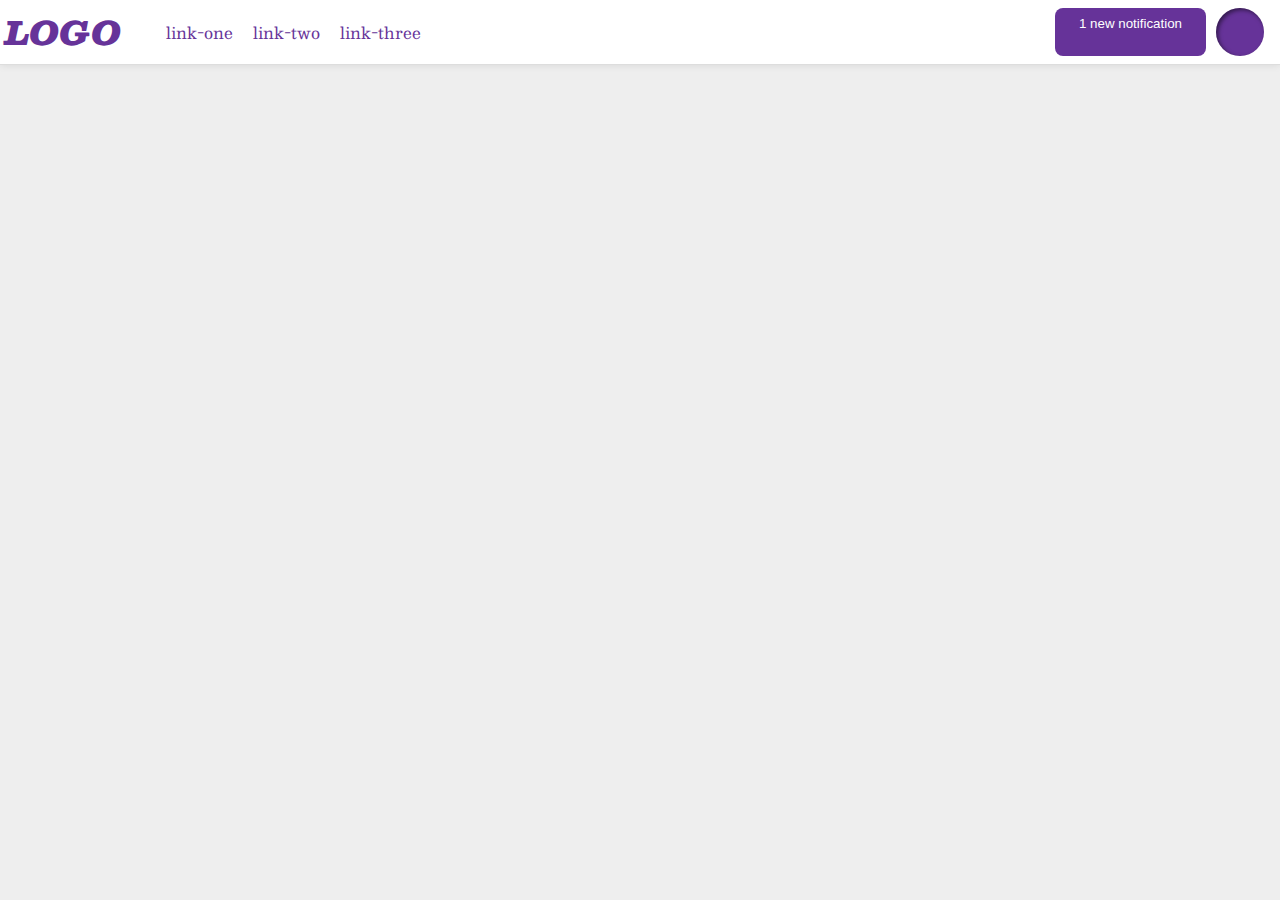
<file: foundations/flex/03-flex-header-2/index.html>
<!DOCTYPE html>
<html lang="en">
  <head>
    <meta charset="UTF-8">
    <meta http-equiv="X-UA-Compatible" content="IE=edge">
    <meta name="viewport" content="width=device-width, initial-scale=1.0">
    <title>Flex Header 2</title>
    <link rel="stylesheet" href="style.css">
  </head>
  <body>
    <div class="header">
      <div class="left-part">
        <div class="logo">
          LOGO
        </div>
        <ul class="links">
          <li><a href="https://google.com">link-one</a></li>
          <li><a href="https://google.com">link-two</a></li>
          <li><a href="https://google.com">link-three</a></li>
        </ul>
      </div>
      <div class="right-part">
        <button class="notifications">
          1 new notification
        </button>
        <div class="profile-image"></div>
      </div>
    </div>
  </body>
</html>
</file>
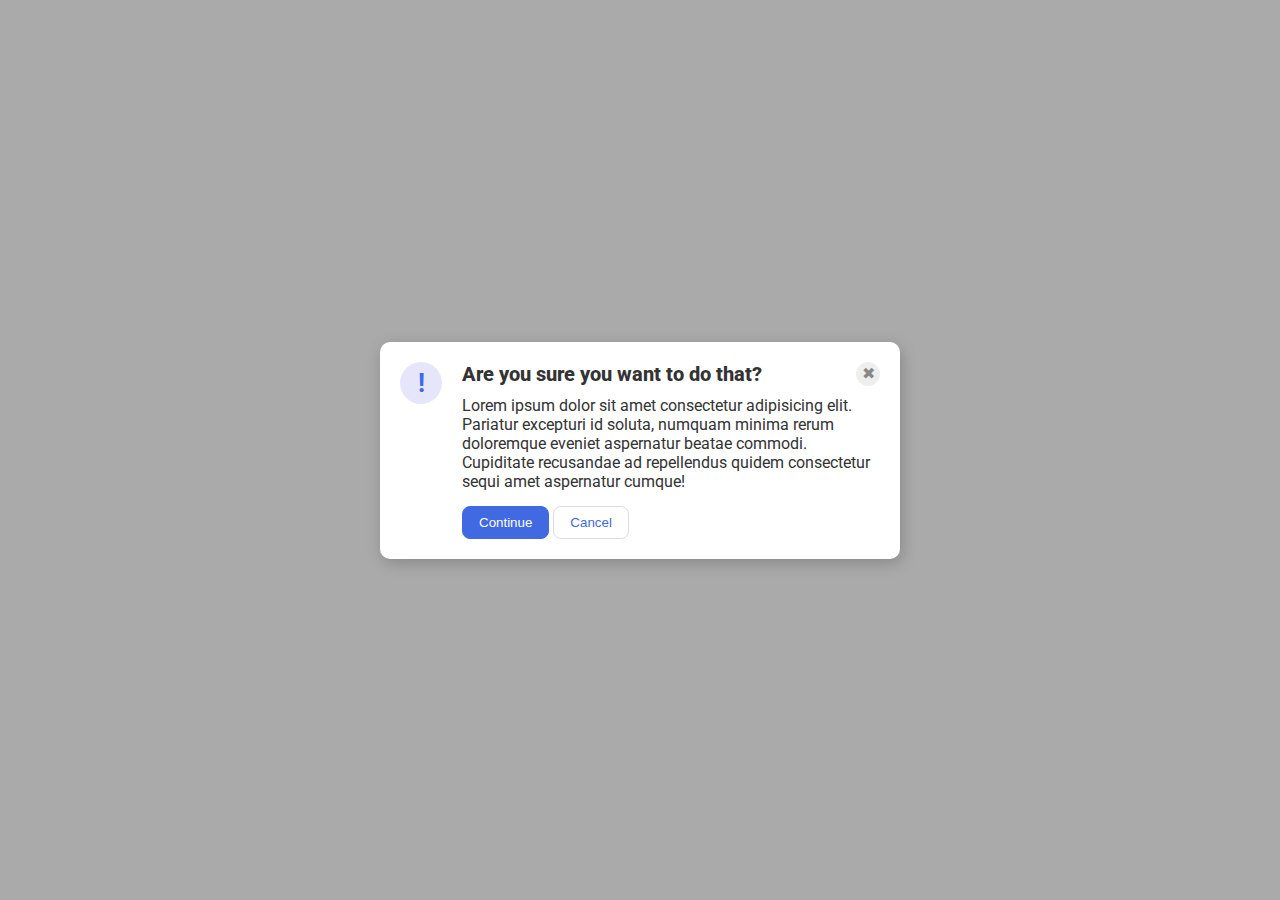
<file: foundations/flex/05-flex-modal/index.html>
<!DOCTYPE html>
<html lang="en">
  <head>
    <meta charset="UTF-8">
    <meta http-equiv="X-UA-Compatible" content="IE=edge">
    <meta name="viewport" content="width=device-width, initial-scale=1.0">
    <link rel="stylesheet" href="style.css">
    <title>Modal</title>
  </head>
  <body>
    <div class="modal">
      
        <div class="icon">!</div>
      
      <div class="other-elements">
          <div class="header-close">
            <div class="header">Are you sure you want to do that?</div>
            <button class="close-button">✖</button>
          </div>
          
          <div class="text">Lorem ipsum dolor sit amet consectetur adipisicing elit. Pariatur excepturi id soluta, numquam minima rerum doloremque eveniet aspernatur beatae commodi. Cupiditate recusandae ad repellendus quidem consectetur sequi amet aspernatur cumque!</div>
      
          <div class="bottom-buttons">
            <button class="continue">Continue</button>
            <button class="cancel">Cancel</button>
          </div>
      </div>
    </div>
  </body>
</html>
</file>
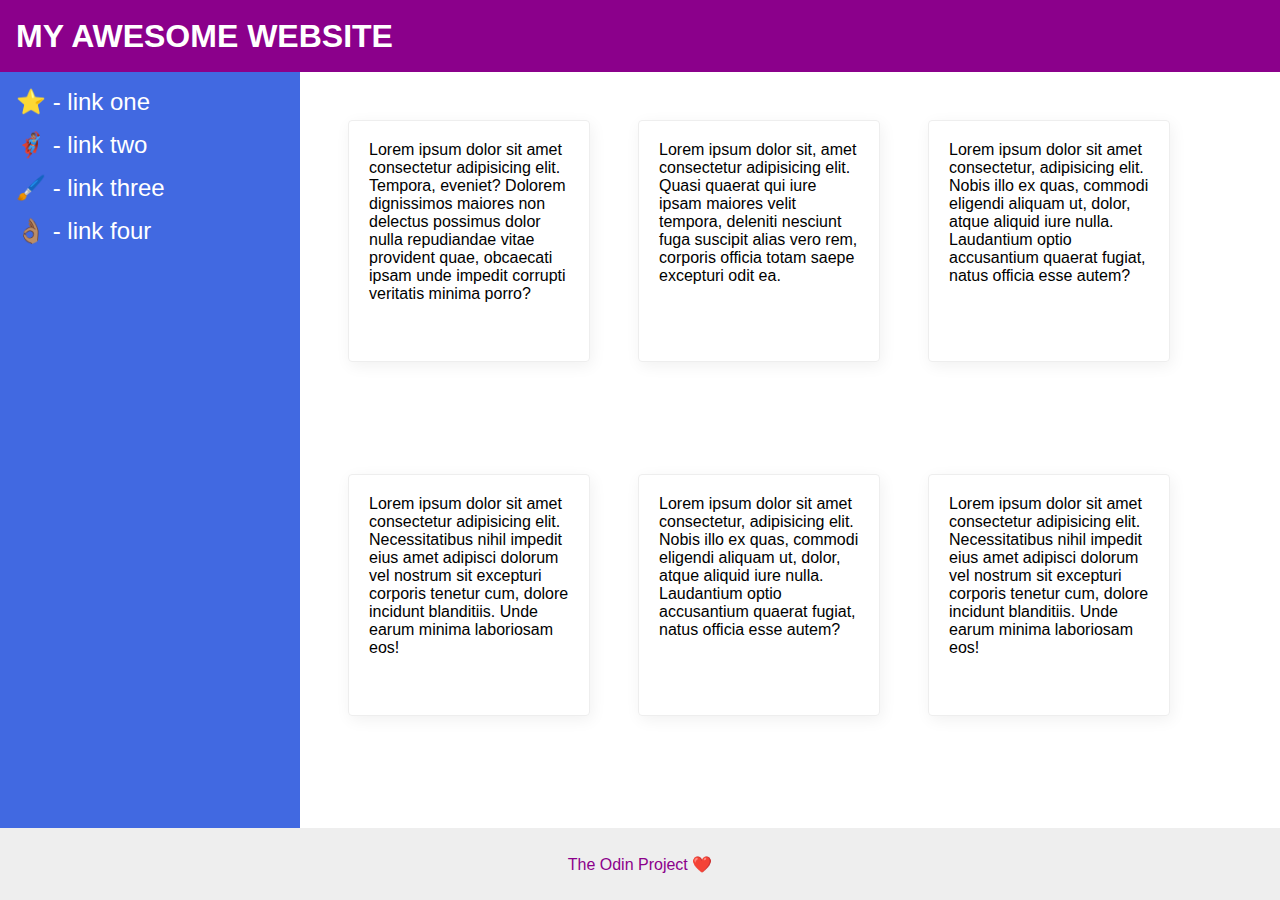
<file: foundations/flex/07-flex-layout-2/index.html>
<!DOCTYPE html>
<html lang="en">
  <head>
    <meta charset="UTF-8">
    <meta http-equiv="X-UA-Compatible" content="IE=edge">
    <meta name="viewport" content="width=device-width, initial-scale=1.0">
    <title>The Holy Grail</title>
    <link rel="stylesheet" href="style.css">
  </head>
  <body>
    
    <div class="header">
      MY AWESOME WEBSITE
    </div>
    
    <div class="sidebar-cards">
      <div class="sidebar">
        <ul>
          <li><a href="#">⭐ - link one</a></li>
          <li><a href="#">🦸🏽‍♂️ - link two</a></li>
          <li><a href="#">🖌️ - link three</a></li>
          <li><a href="#">👌🏽 - link four</a></li>
        </ul>
      </div>
      
      <div class="cards">
        <div class="card">Lorem ipsum dolor sit amet consectetur adipisicing elit. Tempora, eveniet? Dolorem dignissimos maiores non delectus possimus dolor nulla repudiandae vitae provident quae, obcaecati ipsam unde impedit corrupti veritatis minima porro?</div>
        <div class="card">Lorem ipsum dolor sit, amet consectetur adipisicing elit. Quasi quaerat qui iure ipsam maiores velit tempora, deleniti nesciunt fuga suscipit alias vero rem, corporis officia totam saepe excepturi odit ea.</div>
        <div class="card">Lorem ipsum dolor sit amet consectetur, adipisicing elit. Nobis illo ex quas, commodi eligendi aliquam ut, dolor, atque aliquid iure nulla. Laudantium optio accusantium quaerat fugiat, natus officia esse autem?</div>
        <div class="card">Lorem ipsum dolor sit amet consectetur adipisicing elit. Necessitatibus nihil impedit eius amet adipisci dolorum vel nostrum sit excepturi corporis tenetur cum, dolore incidunt blanditiis. Unde earum minima laboriosam eos!</div>
        <div class="card">Lorem ipsum dolor sit amet consectetur, adipisicing elit. Nobis illo ex quas, commodi eligendi aliquam ut, dolor, atque aliquid iure nulla. Laudantium optio accusantium quaerat fugiat, natus officia esse autem?</div>
        <div class="card">Lorem ipsum dolor sit amet consectetur adipisicing elit. Necessitatibus nihil impedit eius amet adipisci dolorum vel nostrum sit excepturi corporis tenetur cum, dolore incidunt blanditiis. Unde earum minima laboriosam eos!</div>
      </div>
    
    </div>
    
    <div class="footer">
      The Odin Project ❤️
    </div>
  </body>
</html>
</file>
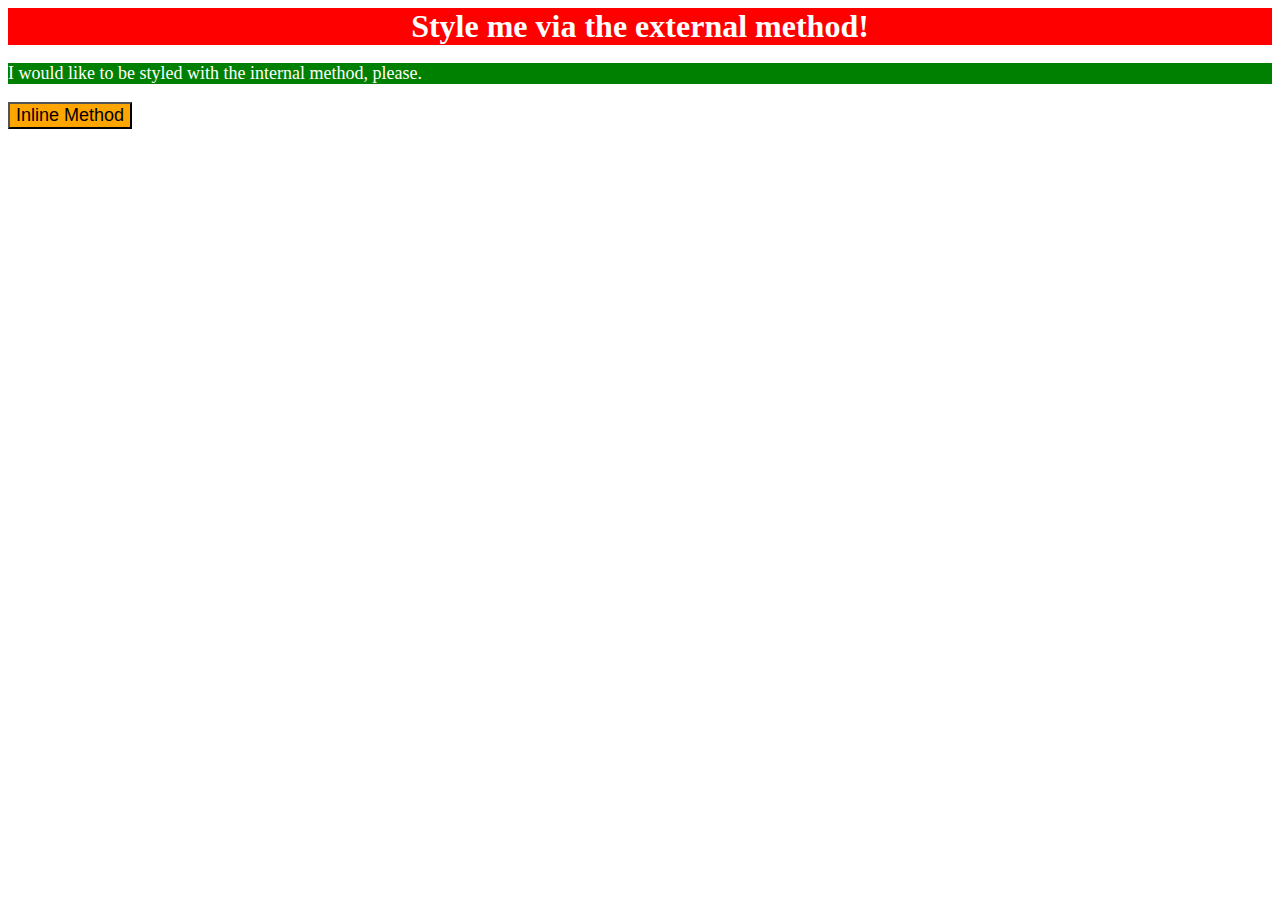
<file: foundations/intro-to-css/01-css-methods/index.html>
<!DOCTYPE html>
<html lang="en">
  <head>
    <meta charset="UTF-8">
    <meta http-equiv="X-UA-Compatible" content="IE=edge">
    <meta name="viewport" content="width=device-width, initial-scale=1.0">
    <title>Methods for Adding CSS</title>
    <link rel="stylesheet" href="styles.css">
    <style>
      p {
        background-color: green;
        color: white;
        font-size: 18px;
      }
    </style>
  </head>
  <body>
    <div>Style me via the external method!</div>
    <p>I would like to be styled with the internal method, please.</p>
    <button style="background-color: orange; font-size: 18px;">Inline Method</button>
  </body>
</html>
</file>
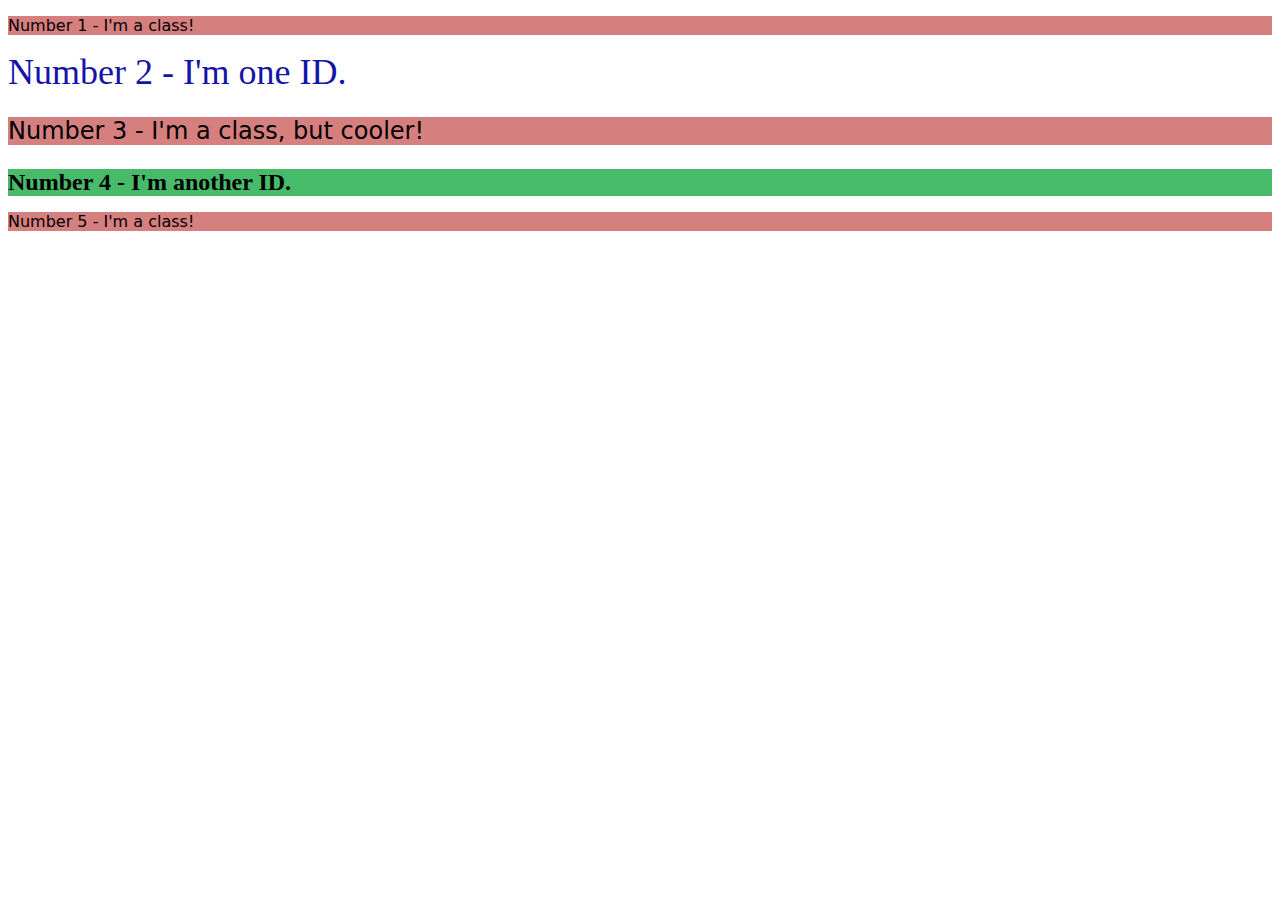
<file: foundations/intro-to-css/02-class-id-selectors/index.html>
<!DOCTYPE html>
<html lang="en">
  <head>
    <meta charset="UTF-8">
    <meta http-equiv="X-UA-Compatible" content="IE=edge">
    <meta name="viewport" content="width=device-width, initial-scale=1.0">
    <title>Class and ID Selectors</title>
    <link rel="stylesheet" href="style.css">
  </head>
  <body>
    <p class="one odd">Number 1 - I'm a class!</p>
    <div id="one">Number 2 - I'm one ID.</div>
    <p class="three odd">Number 3 - I'm a class, but cooler!</p>
    <div id="another">Number 4 - I'm another ID.</div>
    <p class="five odd">Number 5 - I'm a class!</p>
  </body>
</html>
</file>
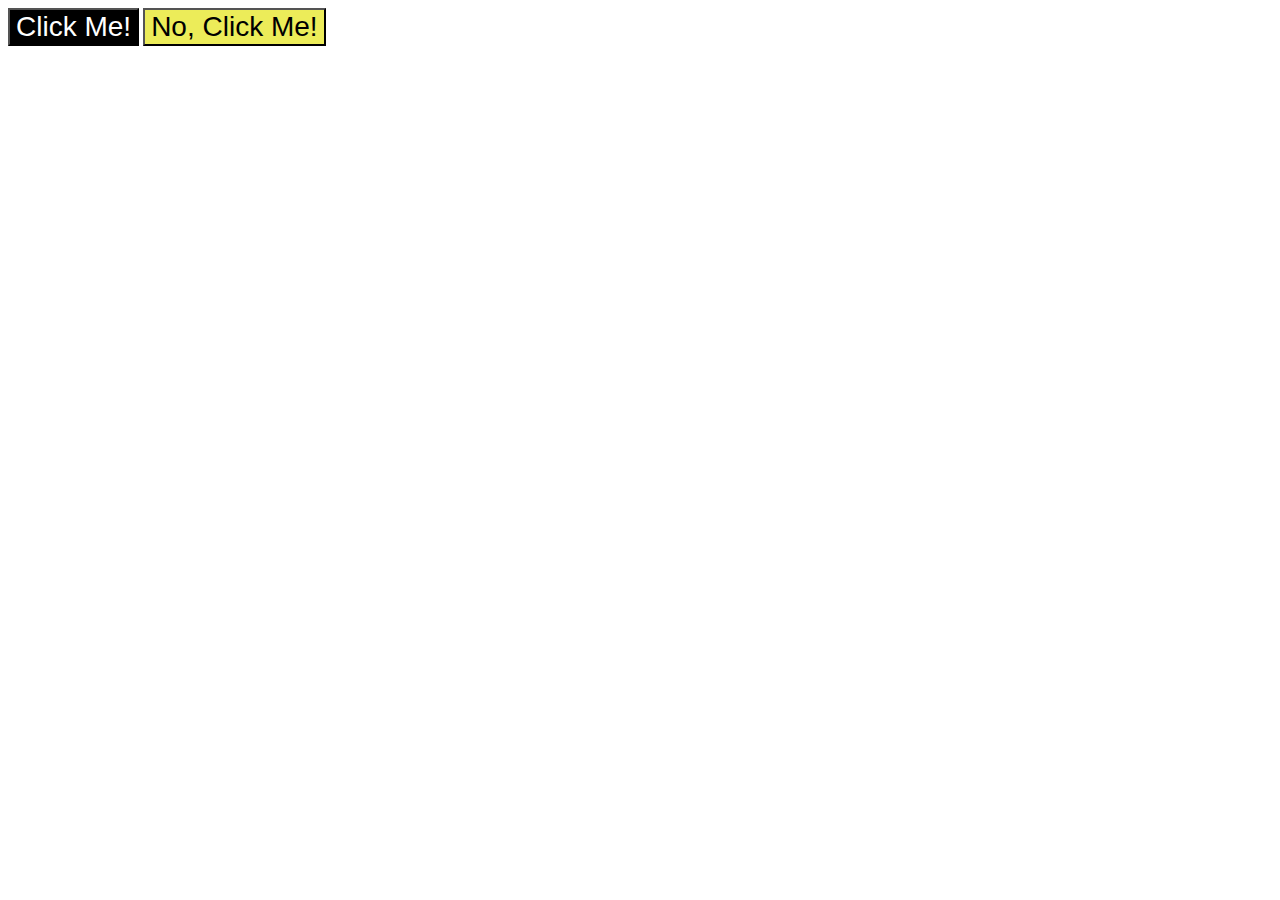
<file: foundations/intro-to-css/03-grouping-selectors/index.html>
<!DOCTYPE html>
<html lang="en">
  <head>
    <meta charset="UTF-8">
    <meta http-equiv="X-UA-Compatible" content="IE=edge">
    <meta name="viewport" content="width=device-width, initial-scale=1.0">
    <title>Grouping Selectors</title>
    <link rel="stylesheet" href="style.css">
  </head>
  <body>
    <button class="first-button">Click Me!</button>
    <button class="second-button">No, Click Me!</button>
  </body>
</html>
</file>
<file: foundations/flex/03-flex-header-2/style.css>
/* this is some magical font-importing.  
you'll learn about it later. */
@import url('https://fonts.googleapis.com/css2?family=Besley:ital,wght@0,400;1,900&display=swap');

body {
  margin: 0;
  background: #eee;
  font-family: Besley, serif;
}

.header {
  background: white;
  border-bottom: 1px solid #ddd;
  box-shadow: 0 0 8px rgba(0,0,0,.1);
  display: flex;
  align-items: center;
  justify-content: space-between;
}

.profile-image {
  background: rebeccapurple;
  box-shadow: inset 2px 2px 4px rgba(0,0,0,.5);
  border-radius: 50%;
  width: 48px;
  height: 48px;
}

.logo {
  color: rebeccapurple;
  font-size: 32px;
  font-weight: 900;
  font-style: italic;
  padding: 5px;
}

button {
  border: none;
  border-radius: 8px;
  background: rebeccapurple;
  color: white;
  padding: 8px 24px;
  display: flex;
}

a {
  /* this removes the line under our links */
  text-decoration: none;
  color: rebeccapurple;
}

ul {
  list-style-type: none;
  display: flex;
  align-items: center;
  gap: 20px;
}

.left-part, .right-part {
  display: flex;
}

.right-part {
  gap: 10px;
  margin-right: 1em;
  
}
</file>
<file: foundations/flex/05-flex-modal/style.css>
@import url('https://fonts.googleapis.com/css2?family=Roboto:wght@400;700&display=swap');

html, body {
  height: 100%;
}

body {
  font-family: Roboto, sans-serif;
  margin: 0;
  background: #aaa;
  color: #333;
  /* I'll give you this one for free lol */
  display: flex;
  align-items: center;
  justify-content: center;
}

.modal {
  background: white;
  width: 480px;
  border-radius: 10px;
  box-shadow: 2px 4px 16px rgba(0,0,0,.2);
  display: flex;
  gap: 20px;
  padding: 20px;
}

.icon {
  color: royalblue;
  font-size: 26px;
  font-weight: 700;
  background: lavender;
  width: 42px;
  height: 42px;
  border-radius: 50%;
  display: flex;
  align-items: center;
  justify-content: center;
  flex-shrink: 0;
}

.close-button {
  background: #eee;
  border-radius: 50%;
  color: #888;
  font-weight: 400;
  font-size: 16px;
  height: 24px;
  width: 24px;
  display: flex;
  align-items: center;
  justify-content: center;
  border: 1px solid #eee;
  padding: 0;
}

button {
  cursor: pointer;
  padding: 8px 16px;
  border-radius: 8px;
}

button.continue {
  background: royalblue;
  border: 1px solid royalblue;
  color: white;
}

button.cancel {
  background: white;
  border: 1px solid #ddd;
  color: royalblue;
}

.header-close {
  display: flex;
  justify-content: space-between;
  margin-bottom: 10px;
}

.header {
  font-size: 20px;
  font-weight: 800;
}

.bottom-buttons {
  margin-top: 15px;
}
</file>
<file: foundations/flex/07-flex-layout-2/style.css>
body {
  font-family: -apple-system, BlinkMacSystemFont, 'Segoe UI', Roboto, Oxygen, Ubuntu, Cantarell, 'Open Sans', 'Helvetica Neue', sans-serif;
  margin: 0;
  min-height: 100vh;
  display: flex;
  flex-direction: column;
}

.header {
  height: 72px;
  background: darkmagenta;
  font-family: Impact, Haettenschweiler, 'Arial Narrow Bold', sans-serif;
  color: white;
  font-size: 32px;
  font-weight: 900;
  padding: 16px;
  box-sizing: border-box;
  display: flex;
  align-items: center;
}

.footer {
  height: 72px;
  background: #eee;
  color: darkmagenta;
  display: flex;
  justify-content: center;
  align-items: center;
}

.sidebar {
  width: 300px;
  background: royalblue;
  box-sizing: border-box;
  flex: 0 0 300px;
  padding: 16px;
}

.card {
  border: 1px solid #eee;
  box-shadow: 2px 4px 16px rgba(0,0,0,.06);
  border-radius: 4px;
  padding: 20px;
  width: 200px;
  height: 200px;
}

.sidebar-cards {
  flex: 1 1 auto;
  display: flex;  
}

.cards {
  display: flex;
  flex-wrap: wrap;
  padding: 48px;
  gap: 48px;
}

ul {
  list-style: none;
  display: flex;
  flex-direction: column;
  gap: 15px;
  margin: 0;
  padding: 0;
}

li {
  font-weight: 400;
  font-size: 24px;
}

a {
  text-decoration: none;
  color: white;
}
</file>
<file: foundations/intro-to-css/01-css-methods/styles.css>
div {
    background-color: red;
    color: white;
    font-size: 32px;
    text-align: center;
    font-weight: bold;
}
</file>
<file: foundations/intro-to-css/02-class-id-selectors/style.css>
.odd {
    background-color: rgb(214, 127, 127);
    font-family: Verdana, 'Dejavu Sans', sans-serif;
}

#one {
    color: rgb(20, 20, 168);
    font-size: 36px;
}

.three.odd, #another {
    font-size: 24px;
}

#another {
    font-weight: bold;
    background-color: rgb(71, 187, 106);
}
</file>
<file: foundations/intro-to-css/03-grouping-selectors/style.css>
.first-button {
    background-color: black;
    color: white;
}

.second-button {
    background-color: rgb(236, 236, 89);
}

.first-button, .second-button {
    font-size: 28px;
    font-family: Helvetica, 'Times New Roman', sans-serif;
}
</file>
